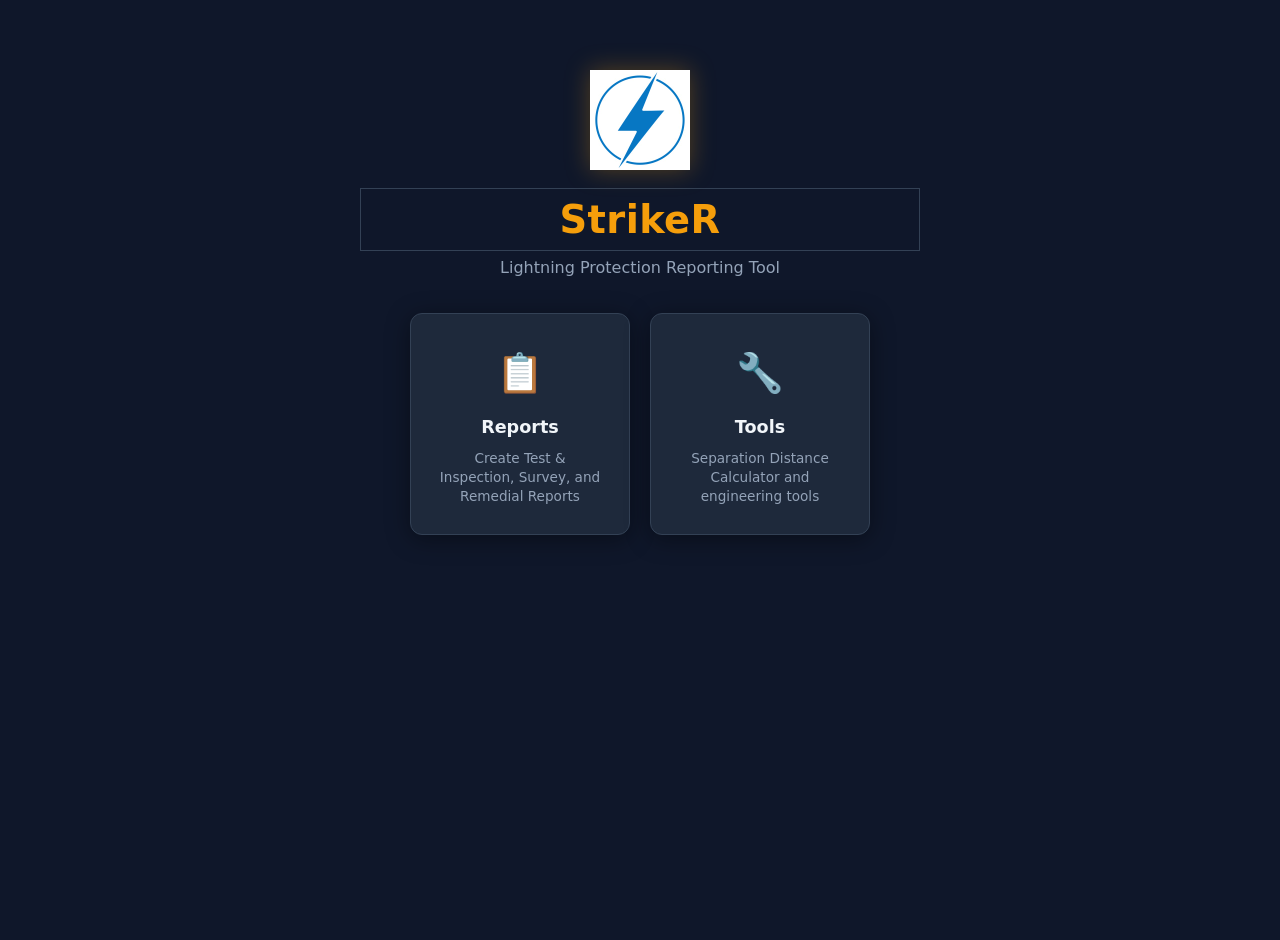
<file: index.html>
<!DOCTYPE html>
<html lang="en">
<head>
    <meta charset="UTF-8">
    <meta name="viewport" content="width=device-width, initial-scale=1.0">
    <title>StrikeR — Strike Point Lightning Protection</title>
    <link rel="manifest" href="manifest.json">
    <link rel="stylesheet" href="css/styles.css">
    <link rel="icon" type="image/png" href="assets/SP Bolt 400x400.png">
    <meta name="mobile-web-app-capable" content="yes">
    <meta name="apple-mobile-web-app-title" content="StrikeR">
    <meta name="apple-mobile-web-app-status-bar-style" content="default">
</head>
<body>
<div class="home-container">
    <div class="home-logo">
        <img src="assets/SP Bolt 400x400.png" alt="Strike Point">
    </div>
    <h1 class="home-title">StrikeR</h1>
    <p class="home-subtitle">Lightning Protection Reporting Tool</p>

    <div class="home-cards">
        <div class="home-card" onclick="location.href='reports.html'">
            <div class="home-card-icon">📋</div>
            <div class="home-card-title">Reports</div>
            <div class="home-card-desc">Create Test &amp; Inspection, Survey, and Remedial Reports</div>
        </div>
        <div class="home-card" onclick="location.href='tools.html'">
            <div class="home-card-icon">🔧</div>
            <div class="home-card-title">Tools</div>
            <div class="home-card-desc">Separation Distance Calculator and engineering tools</div>
        </div>
    </div>
</div>
<script>
    if ('serviceWorker' in navigator) {
        navigator.serviceWorker.register('service-worker.js')
            .then(r => console.log('SW registered:', r.scope))
            .catch(e => console.log('SW failed:', e));
    }
</script>
</body>
</html>
</file>
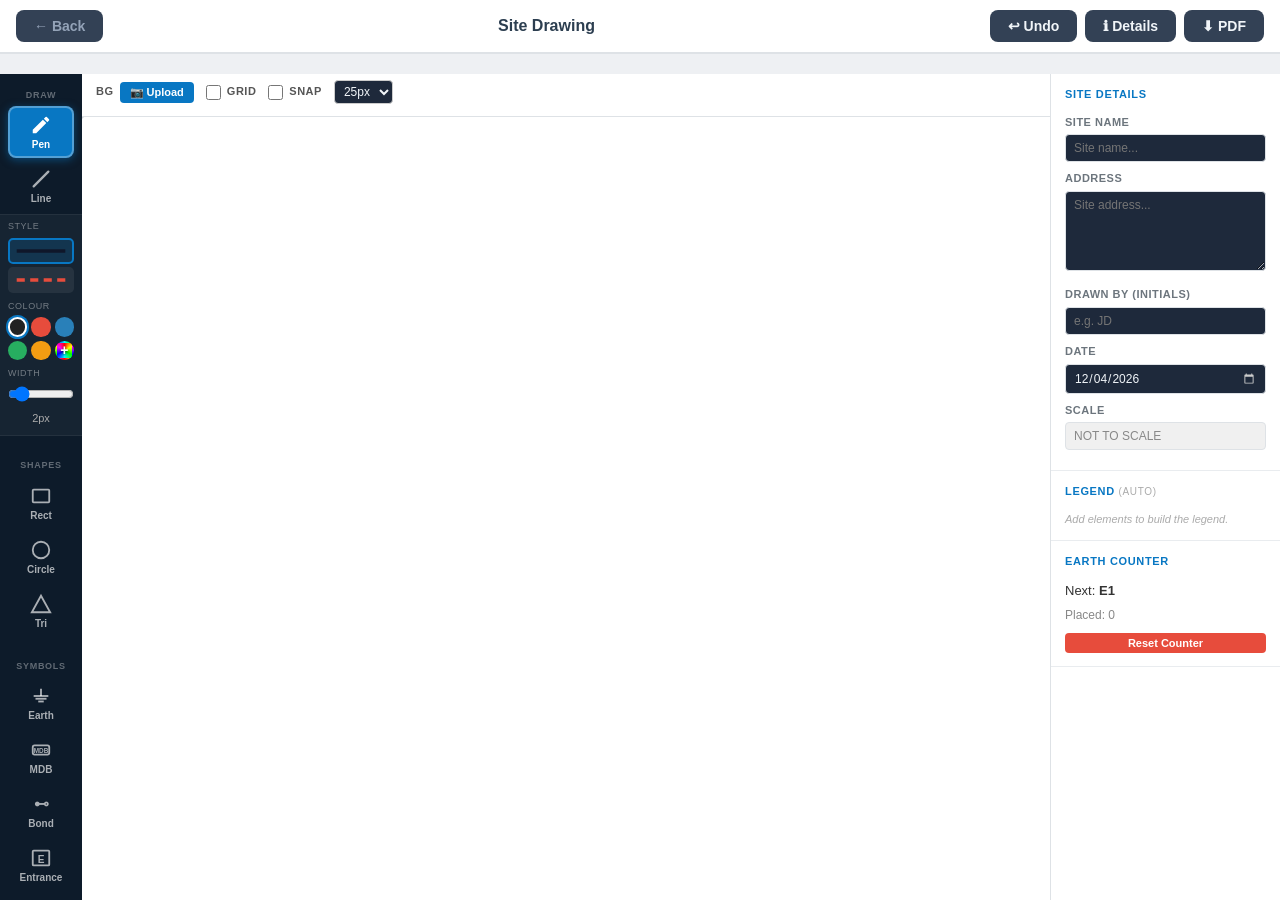
<file: drawing.html>
<!DOCTYPE html>
<html lang="en">
<head>
    <meta charset="UTF-8">
    <meta name="viewport" content="width=device-width, initial-scale=1.0, user-scalable=no">
    <title>Site Drawing — Strike Tools</title>
    <link rel="icon" type="image/png" href="./assets/SP%20Bolt%20400x400.png">
    <link rel="apple-touch-icon" href="./assets/SP%20Bolt%20400x400.png">
    <link rel="stylesheet" href="css/styles.css">
    <link rel="stylesheet" href="css/drawing.css">
</head>
<body>

<!-- Nav Header -->
<div class="nav-header" id="appNavHeader">
    <button class="nav-button back-button" id="btnBack" onclick="handleBack()">← Back</button>
    <span class="page-title" id="pageTitle">Site Drawing</span>
    <div class="nav-right">
        <button class="nav-button tools-toggle-btn" id="btnToggleTools" onclick="toggleToolsDrawer()">🔧 Tools</button>
        <button class="nav-button" onclick="undo()" title="Undo">↩ Undo</button>
        <button class="nav-button info-toggle-btn" id="btnTogglePanel" onclick="toggleInfoPanel()">ℹ Details</button>
        <button class="nav-button export-btn" id="btnExportPDF" onclick="exportDrawingPDF()" style="display:none">⬇ PDF</button>
        <button class="nav-button save-report-btn" id="btnSaveToReport" onclick="saveDrawingToReport()" style="display:none">💾 Save to Report</button>
    </div>
</div>

<!-- Main Layout -->
<div class="drawing-app" id="drawingApp">

    <!-- LEFT SIDEBAR: Toolbar (desktop only) -->
    <div class="toolbar" id="toolbar">

        <div class="toolbar-section-label">DRAW</div>

        <button class="tool-btn active" id="tool-freehand" title="Freehand Pen" onclick="setTool('freehand')">
            <svg viewBox="0 0 24 24"><path d="M3 17.25V21h3.75L17.81 9.94l-3.75-3.75L3 17.25zM20.71 7.04a1 1 0 0 0 0-1.41l-2.34-2.34a1 1 0 0 0-1.41 0l-1.83 1.83 3.75 3.75 1.83-1.83z"/></svg>
            <span>Pen</span>
        </button>

        <button class="tool-btn" id="tool-line" title="Straight Line" onclick="setTool('line')">
            <svg viewBox="0 0 24 24"><line x1="4" y1="20" x2="20" y2="4" stroke="currentColor" stroke-width="2.5" stroke-linecap="round"/></svg>
            <span>Line</span>
        </button>

        <div class="sub-options" id="line-style-opts">
            <div class="sub-label">Style</div>
            <button class="style-btn active" id="style-solid" onclick="setLineStyle('solid')" title="Solid line">
                <svg viewBox="0 0 40 10"><line x1="2" y1="5" x2="38" y2="5" stroke="currentColor" stroke-width="2.5"/></svg>
            </button>
            <button class="style-btn" id="style-dashed" onclick="setLineStyle('dashed')" title="Dashed conductor">
                <svg viewBox="0 0 40 10"><line x1="2" y1="5" x2="38" y2="5" stroke="#e74c3c" stroke-width="2.5" stroke-dasharray="6,4"/></svg>
            </button>
            <div class="sub-label" style="margin-top:6px;">Colour</div>
            <div class="colour-row">
                <button class="colour-swatch active" style="background:#222222;" data-colour="#222222" onclick="setColour(this)" title="Black"></button>
                <button class="colour-swatch" style="background:#e74c3c;" data-colour="#e74c3c" onclick="setColour(this)" title="Red"></button>
                <button class="colour-swatch" style="background:#2980b9;" data-colour="#2980b9" onclick="setColour(this)" title="Blue"></button>
                <button class="colour-swatch" style="background:#27ae60;" data-colour="#27ae60" onclick="setColour(this)" title="Green"></button>
                <button class="colour-swatch" style="background:#f39c12;" data-colour="#f39c12" onclick="setColour(this)" title="Orange"></button>
                <button class="colour-swatch colour-custom" id="customColourBtn" title="Custom colour">
                    <input type="color" id="customColourPicker" value="#8e44ad" onchange="setCustomColour(this.value)">
                    <span>+</span>
                </button>
            </div>
            <div class="sub-label" style="margin-top:6px;">Width</div>
            <input type="range" id="lineWidth" min="1" max="10" value="2" oninput="setLineWidth(this.value)" style="width:100%;">
            <div style="text-align:center;font-size:11px;color:#aaa;" id="lineWidthLabel">2px</div>
        </div>

        <div class="toolbar-divider"></div>
        <div class="toolbar-section-label">SHAPES</div>

        <button class="tool-btn" id="tool-rect" title="Rectangle" onclick="setTool('rect')">
            <svg viewBox="0 0 24 24"><rect x="3" y="5" width="18" height="14" rx="1" fill="none" stroke="currentColor" stroke-width="2"/></svg>
            <span>Rect</span>
        </button>
        <button class="tool-btn" id="tool-circle" title="Circle / Ellipse" onclick="setTool('circle')">
            <svg viewBox="0 0 24 24"><circle cx="12" cy="12" r="9" fill="none" stroke="currentColor" stroke-width="2"/></svg>
            <span>Circle</span>
        </button>
        <button class="tool-btn" id="tool-triangle" title="Triangle" onclick="setTool('triangle')">
            <svg viewBox="0 0 24 24"><polygon points="12,3 22,21 2,21" fill="none" stroke="currentColor" stroke-width="2"/></svg>
            <span>Tri</span>
        </button>

        <div class="toolbar-divider"></div>
        <div class="toolbar-section-label">SYMBOLS</div>

        <button class="tool-btn" id="tool-earth" title="Place Earth" onclick="setTool('earth')">
            <svg viewBox="0 0 24 24">
                <line x1="12" y1="4" x2="12" y2="12" stroke="currentColor" stroke-width="2"/>
                <line x1="4" y1="12" x2="20" y2="12" stroke="currentColor" stroke-width="2"/>
                <line x1="6" y1="15" x2="18" y2="15" stroke="currentColor" stroke-width="2"/>
                <line x1="9" y1="18" x2="15" y2="18" stroke="currentColor" stroke-width="2"/>
            </svg>
            <span>Earth</span>
        </button>

        <div class="sub-options" id="earth-type-opts">
            <div class="sub-label">Type</div>
            <div class="toggle-pair">
                <button class="toggle-opt active" id="earthTypeStd" onclick="setEarthType('standard')">E (Standard)</button>
                <button class="toggle-opt" id="earthTypeEQ" onclick="setEarthType('eq')">EQ (Protective)</button>
            </div>
        </div>

        <button class="tool-btn" id="tool-mdb" title="Main Distribution Board" onclick="setTool('mdb')">
            <svg viewBox="0 0 24 24"><rect x="3" y="7" width="18" height="10" rx="2" fill="none" stroke="currentColor" stroke-width="2"/><text x="12" y="15" text-anchor="middle" font-size="7" font-weight="bold" fill="currentColor">MDB</text></svg>
            <span>MDB</span>
        </button>

        <button class="tool-btn" id="tool-bond" title="Bond Point" onclick="setTool('bond')">
            <svg viewBox="0 0 24 24"><text x="12" y="17" text-anchor="middle" font-size="16" fill="currentColor">⊷</text></svg>
            <span>Bond</span>
        </button>

        <button class="tool-btn" id="tool-entrance" title="Entrance (one only)" onclick="setTool('entrance')">
            <svg viewBox="0 0 24 24">
                <rect x="3" y="4" width="18" height="16" rx="1" fill="none" stroke="currentColor" stroke-width="2"/>
                <text x="12" y="17" text-anchor="middle" font-size="11" font-weight="bold" fill="currentColor">E</text>
            </svg>
            <span>Entrance</span>
        </button>

        <div class="toolbar-divider"></div>
        <div class="toolbar-section-label">EDIT</div>

        <button class="tool-btn" id="tool-select" title="Select / Move" onclick="setTool('select')">
            <svg viewBox="0 0 24 24"><path d="M4 4l7 18 3-7 7-3z" fill="none" stroke="currentColor" stroke-width="2" stroke-linejoin="round"/></svg>
            <span>Select</span>
        </button>
        <button class="tool-btn" id="tool-eraser" title="Eraser" onclick="setTool('eraser')">
            <svg viewBox="0 0 24 24"><path d="M20 20H7L3 16l11-11 6 6-2.5 2.5" fill="none" stroke="currentColor" stroke-width="2" stroke-linejoin="round"/><line x1="6" y1="14" x2="10" y2="18" stroke="currentColor" stroke-width="2"/></svg>
            <span>Eraser</span>
        </button>

        <div class="toolbar-divider"></div>

        <button class="tool-btn action-btn" onclick="undo()" title="Undo">
            <svg viewBox="0 0 24 24"><path d="M3 10h10c4 0 7 3 7 7s-3 7-7 7" fill="none" stroke="currentColor" stroke-width="2" stroke-linecap="round"/><polyline points="3,6 3,10 7,10" fill="none" stroke="currentColor" stroke-width="2" stroke-linecap="round"/></svg>
            <span>Undo</span>
        </button>
        <button class="tool-btn action-btn" onclick="redo()" title="Redo">
            <svg viewBox="0 0 24 24"><path d="M21 10H11C7 10 4 13 4 17s3 7 7 7" fill="none" stroke="currentColor" stroke-width="2" stroke-linecap="round"/><polyline points="21,6 21,10 17,10" fill="none" stroke="currentColor" stroke-width="2" stroke-linecap="round"/></svg>
            <span>Redo</span>
        </button>
        <button class="tool-btn action-btn danger-btn" onclick="clearCanvas()" title="Clear All">
            <svg viewBox="0 0 24 24"><polyline points="3 6 5 6 21 6"/><path d="M19 6l-1 14H6L5 6"/><path d="M10 11v6M14 11v6"/><path d="M9 6V4h6v2"/></svg>
            <span>Clear</span>
        </button>

    </div>

    <!-- CENTRE: Canvas Area -->
    <div class="canvas-area" id="canvasArea">

        <div class="canvas-controls">
            <label class="ctrl-item">
                <span>BG</span>
                <button class="small-btn" onclick="document.getElementById('bgUpload').click()">📷 Upload</button>
                <input type="file" id="bgUpload" accept="image/*" style="display:none" onchange="loadBackground(this)">
                <button class="small-btn danger" onclick="clearBackground()" id="btnClearBg" style="display:none">✕ Remove</button>
            </label>
            <!-- Edit/Lock BG toggle — shown after upload -->
            <label class="ctrl-item" id="bgEditControls" style="display:none">
                <button class="small-btn btn-warning" id="btnBgLock" onclick="toggleBgLock()">🔓 Edit BG</button>
            </label>
            <!-- Rotate — only shown when unlocked -->
            <label class="ctrl-item" id="bgRotateControls" style="display:none">
                <span>Rotate</span>
                <button class="small-btn" onclick="rotateBg(-90)">↺ 90°</button>
                <button class="small-btn" onclick="rotateBg(90)">↻ 90°</button>
            </label>
            <label class="ctrl-item" id="opacityCtrl" style="display:none">
                <span>Opacity</span>
                <input type="range" id="bgOpacity" min="5" max="100" value="40" oninput="setBgOpacity(this.value)">
                <span id="bgOpacityLabel">40%</span>
            </label>
            <label class="ctrl-item">
                <input type="checkbox" id="chkGrid" onchange="toggleGrid(this.checked)">
                <span>Grid</span>
            </label>
            <label class="ctrl-item">
                <input type="checkbox" id="chkSnap" onchange="toggleSnap(this.checked)">
                <span>Snap</span>
            </label>
            <label class="ctrl-item">
                <select id="gridSize" onchange="setGridSize(this.value)" style="padding:3px 5px;font-size:12px;border-radius:4px;border:1px solid #ccc;">
                    <option value="20">20px</option>
                    <option value="25" selected>25px</option>
                    <option value="50">50px</option>
                </select>
            </label>
        </div>

        <div class="canvas-wrapper" id="canvasWrapper">
            <div id="canvasZoomContainer">
                <canvas id="bgCanvas"></canvas>
                <canvas id="mainCanvas"></canvas>
                <canvas id="previewCanvas"></canvas>
            </div>
        </div>

        <div class="delete-overlay" id="deleteOverlay" style="display:none;">
            <button class="delete-btn" onclick="deleteSelected()">🗑 Delete</button>
            <button class="delete-btn secondary" onclick="deselectAll()">✕</button>
        </div>
    </div>

    <!-- RIGHT: Info Panel -->
    <div class="info-panel" id="infoPanel">
        <div class="panel-close-row">
            <button class="panel-close-btn" onclick="toggleInfoPanel()">✕ Close</button>
        </div>

        <div class="panel-section">
            <div class="panel-heading">Site Details</div>
            <div class="panel-field">
                <label>Site Name</label>
                <input type="text" id="infoSiteName" placeholder="Site name...">
            </div>
            <div class="panel-field">
                <label>Address</label>
                <textarea id="infoAddress" rows="3" placeholder="Site address..."></textarea>
            </div>
            <div class="panel-field">
                <label>Drawn By (initials)</label>
                <input type="text" id="infoDrawnBy" placeholder="e.g. JD" maxlength="6">
            </div>
            <div class="panel-field">
                <label>Date</label>
                <input type="date" id="infoDate">
            </div>
            <div class="panel-field">
                <label>Scale</label>
                <input type="text" id="infoScale" value="NOT TO SCALE" readonly style="background:#f0f0f0;color:#888;">
            </div>
        </div>

        <div class="panel-section">
            <div class="panel-heading">Legend <span style="font-size:10px;font-weight:400;color:#aaa;">(auto)</span></div>
            <div id="legendList" class="legend-list">
                <div class="legend-empty">Add elements to build the legend.</div>
            </div>
            <div id="colourLegendEntries"></div>
        </div>

        <div class="panel-section">
            <div class="panel-heading">Earth Counter</div>
            <div class="earth-counter">
                <div>Next: <strong id="nextEarthLabel">E1</strong></div>
                <div style="margin-top:4px;font-size:12px;color:#888;">Placed: <span id="earthCountDisplay">0</span></div>
                <button class="small-btn danger" style="margin-top:8px;width:100%;" onclick="resetEarthCounter()">Reset Counter</button>
            </div>
        </div>
    </div>

</div><!-- /drawing-app -->

<!-- ══════════════════════════════════════════════
     MOBILE TOOLS DRAWER (slide up from bottom)
     ══════════════════════════════════════════════ -->
<div class="mob-drawer-backdrop" id="mobDrawerBackdrop" onclick="toggleToolsDrawer()"></div>
<div class="mob-drawer" id="mobDrawer">

    <div class="mob-drawer-header">
        <span class="mob-drawer-title">Drawing Tools</span>
        <button class="mob-drawer-close" onclick="toggleToolsDrawer()">✕</button>
    </div>

    <!-- Current active tool indicator -->
    <div class="mob-active-indicator">Active: <strong id="mobActiveTool">✏ Pen</strong></div>

    <!-- TOOLS -->
    <div class="mob-section-label">DRAW TOOLS</div>
    <div class="mob-grid">
        <button class="mob-btn active" id="mob-freehand" onclick="mobSetTool('freehand','✏ Pen',this)">
            <svg viewBox="0 0 24 24"><path d="M3 17.25V21h3.75L17.81 9.94l-3.75-3.75L3 17.25zM20.71 7.04a1 1 0 0 0 0-1.41l-2.34-2.34a1 1 0 0 0-1.41 0l-1.83 1.83 3.75 3.75 1.83-1.83z"/></svg>
            <span>Pen</span>
        </button>
        <button class="mob-btn" id="mob-line" onclick="mobSetTool('line','— Line',this)">
            <svg viewBox="0 0 24 24"><line x1="4" y1="20" x2="20" y2="4" stroke="currentColor" stroke-width="2.5" stroke-linecap="round"/></svg>
            <span>Line</span>
        </button>
        <button class="mob-btn" id="mob-rect" onclick="mobSetTool('rect','▭ Rect',this)">
            <svg viewBox="0 0 24 24"><rect x="3" y="5" width="18" height="14" rx="1" fill="none" stroke="currentColor" stroke-width="2"/></svg>
            <span>Rect</span>
        </button>
        <button class="mob-btn" id="mob-circle" onclick="mobSetTool('circle','○ Circle',this)">
            <svg viewBox="0 0 24 24"><circle cx="12" cy="12" r="9" fill="none" stroke="currentColor" stroke-width="2"/></svg>
            <span>Circle</span>
        </button>
        <button class="mob-btn" id="mob-triangle" onclick="mobSetTool('triangle','△ Tri',this)">
            <svg viewBox="0 0 24 24"><polygon points="12,3 22,21 2,21" fill="none" stroke="currentColor" stroke-width="2"/></svg>
            <span>Tri</span>
        </button>
        <button class="mob-btn" id="mob-select" onclick="mobSetTool('select','↖ Select',this)">
            <svg viewBox="0 0 24 24"><path d="M4 4l7 18 3-7 7-3z" fill="none" stroke="currentColor" stroke-width="2" stroke-linejoin="round"/></svg>
            <span>Select</span>
        </button>
        <button class="mob-btn" id="mob-eraser" onclick="mobSetTool('eraser','◻ Erase',this)">
            <svg viewBox="0 0 24 24"><path d="M20 20H7L3 16l11-11 6 6-2.5 2.5" fill="none" stroke="currentColor" stroke-width="2" stroke-linejoin="round"/></svg>
            <span>Erase</span>
        </button>
    </div>

    <!-- SYMBOLS -->
    <div class="mob-section-label">SYMBOLS</div>
    <div class="mob-grid">
        <button class="mob-btn" id="mob-earth" onclick="mobSetTool('earth','⏚ Earth',this)">
            <svg viewBox="0 0 24 24"><line x1="12" y1="4" x2="12" y2="12" stroke="currentColor" stroke-width="2"/><line x1="4" y1="12" x2="20" y2="12" stroke="currentColor" stroke-width="2"/><line x1="6" y1="15" x2="18" y2="15" stroke="currentColor" stroke-width="2"/><line x1="9" y1="18" x2="15" y2="18" stroke="currentColor" stroke-width="2"/></svg>
            <span>Earth</span>
        </button>
        <button class="mob-btn" id="mob-mdb" onclick="mobSetTool('mdb','MDB',this)">
            <svg viewBox="0 0 24 24"><rect x="3" y="7" width="18" height="10" rx="2" fill="none" stroke="currentColor" stroke-width="2"/><text x="12" y="15" text-anchor="middle" font-size="7" font-weight="bold" fill="currentColor">MDB</text></svg>
            <span>MDB</span>
        </button>
        <button class="mob-btn" id="mob-bond" onclick="mobSetTool('bond','⊷ Bond',this)">
            <svg viewBox="0 0 24 24"><text x="12" y="17" text-anchor="middle" font-size="16" fill="currentColor">⊷</text></svg>
            <span>Bond</span>
        </button>
        <button class="mob-btn" id="mob-entrance" onclick="mobSetTool('entrance','E Entrance',this)">
            <svg viewBox="0 0 24 24">
                <rect x="3" y="4" width="18" height="16" rx="1" fill="none" stroke="currentColor" stroke-width="2"/>
                <text x="12" y="17" text-anchor="middle" font-size="11" font-weight="bold" fill="currentColor">E</text>
            </svg>
            <span>Entrance</span>
        </button>
    </div>

    <!-- EARTH TYPE -->
    <div class="mob-section-label">EARTH TYPE</div>
    <div class="mob-grid">
        <button class="mob-btn active" id="mob-earth-std" onclick="setEarthType('standard');document.getElementById('mob-earth-std').classList.add('active');document.getElementById('mob-earth-eq').classList.remove('active')">
            <svg viewBox="0 0 24 24"><line x1="12" y1="4" x2="12" y2="12" stroke="currentColor" stroke-width="2"/><line x1="4" y1="12" x2="20" y2="12" stroke="currentColor" stroke-width="2"/><line x1="6" y1="15" x2="18" y2="15" stroke="currentColor" stroke-width="2"/><line x1="9" y1="18" x2="15" y2="18" stroke="currentColor" stroke-width="2"/></svg>
            <span>Standard E</span>
        </button>
        <button class="mob-btn" id="mob-earth-eq" onclick="setEarthType('eq');document.getElementById('mob-earth-eq').classList.add('active');document.getElementById('mob-earth-std').classList.remove('active')">
            <svg viewBox="0 0 24 24"><line x1="12" y1="3" x2="12" y2="10" stroke="currentColor" stroke-width="2"/><line x1="4" y1="10" x2="20" y2="10" stroke="currentColor" stroke-width="2"/><line x1="6" y1="13" x2="18" y2="13" stroke="currentColor" stroke-width="2"/><line x1="9" y1="16" x2="15" y2="16" stroke="currentColor" stroke-width="2"/><circle cx="12" cy="13" r="8" fill="none" stroke="#0877c3" stroke-width="1.5"/></svg>
            <span>EQ Earth</span>
        </button>
    </div>

    <!-- LINE STYLE -->
    <div class="mob-section-label">LINE STYLE</div>
    <div class="mob-grid">
        <button class="mob-btn active" id="mob-solid" onclick="setLineStyle('solid');syncMobStyle()">
            <svg viewBox="0 0 24 8"><line x1="2" y1="4" x2="22" y2="4" stroke="currentColor" stroke-width="2.5"/></svg>
            <span>Solid</span>
        </button>
        <button class="mob-btn" id="mob-dashed" onclick="setLineStyle('dashed');syncMobStyle()">
            <svg viewBox="0 0 24 8"><line x1="2" y1="4" x2="22" y2="4" stroke="#e74c3c" stroke-width="2.5" stroke-dasharray="5,3"/></svg>
            <span>Dashed (Conductor)</span>
        </button>
    </div>

    <!-- COLOURS -->
    <div class="mob-section-label">COLOUR</div>
    <div class="mob-colour-row">
        <button class="mob-colour active" id="mob-col-222222" style="background:#222222;" data-colour="#222222" onclick="setColour(this);syncMobColour(this)"></button>
        <button class="mob-colour" id="mob-col-e74c3c" style="background:#e74c3c;" data-colour="#e74c3c" onclick="setColour(this);syncMobColour(this)"></button>
        <button class="mob-colour" id="mob-col-2980b9" style="background:#2980b9;" data-colour="#2980b9" onclick="setColour(this);syncMobColour(this)"></button>
        <button class="mob-colour" id="mob-col-27ae60" style="background:#27ae60;" data-colour="#27ae60" onclick="setColour(this);syncMobColour(this)"></button>
        <button class="mob-colour" id="mob-col-f39c12" style="background:#f39c12;" data-colour="#f39c12" onclick="setColour(this);syncMobColour(this)"></button>
        <button class="mob-colour mob-custom-col" title="Custom colour">
            <input type="color" value="#8e44ad" onchange="setCustomColour(this.value)">
            <span>+</span>
        </button>
    </div>

    <!-- LINE WIDTH -->
    <div class="mob-section-label">LINE WIDTH</div>
    <div class="mob-width-row">
        <input type="range" id="mobLineWidth" min="1" max="10" value="2" oninput="setLineWidth(this.value);document.getElementById('mobLineWidthLabel').textContent=this.value+'px'" style="flex:1;">
        <span id="mobLineWidthLabel" style="font-size:12px;color:#ccc;min-width:28px;text-align:right;">2px</span>
    </div>

    <!-- ACTIONS -->
    <div class="mob-section-label">ACTIONS</div>
    <div class="mob-grid">
        <button class="mob-btn" onclick="undo()">
            <svg viewBox="0 0 24 24"><path d="M3 10h10c4 0 7 3 7 7s-3 7-7 7" fill="none" stroke="currentColor" stroke-width="2" stroke-linecap="round"/><polyline points="3,6 3,10 7,10" fill="none" stroke="currentColor" stroke-width="2" stroke-linecap="round"/></svg>
            <span>Undo</span>
        </button>
        <button class="mob-btn" onclick="redo()">
            <svg viewBox="0 0 24 24"><path d="M21 10H11C7 10 4 13 4 17s3 7 7 7" fill="none" stroke="currentColor" stroke-width="2" stroke-linecap="round"/><polyline points="21,6 21,10 17,10" fill="none" stroke="currentColor" stroke-width="2" stroke-linecap="round"/></svg>
            <span>Redo</span>
        </button>
        <button class="mob-btn mob-danger" onclick="clearCanvas()">
            <svg viewBox="0 0 24 24"><polyline points="3 6 5 6 21 6"/><path d="M19 6l-1 14H6L5 6"/><path d="M10 11v6M14 11v6"/></svg>
            <span>Clear All</span>
        </button>
    </div>

</div><!-- /mob-drawer -->

<script src="js/drawing.js"></script>
<script src="js/drawing-pdf.js"></script>
<script>
    document.getElementById('infoDate').valueAsDate = new Date();

    const saved = localStorage.getItem('drawnByInitials');
    if (saved) document.getElementById('infoDrawnBy').value = saved;
    document.getElementById('infoDrawnBy').addEventListener('input', function() {
        localStorage.setItem('drawnByInitials', this.value);
    });

    // ── Report mode detection ────────────────────────────
    const urlParams  = new URLSearchParams(window.location.search);
    const reportMode = urlParams.get('report'); // e.g. 'survey'

    const REPORT_LABELS = {
        survey:   'Survey Report',
        ti:       'T&I Report',
        remedial: 'Remedial Report'
    };
    const REPORT_URLS = {
        survey:   'survey.html',
        ti:       'ti-report.html',
        remedial: 'remedial-report.html'
    };

    if (reportMode && REPORT_LABELS[reportMode]) {
        // Report mode — show Save to Report, hide standalone PDF
        document.getElementById('btnSaveToReport').style.display = 'inline-block';
        document.getElementById('btnExportPDF').style.display    = 'none';
        document.getElementById('pageTitle').textContent = 'Drawing — ' + REPORT_LABELS[reportMode];
    } else {
        // Standalone mode — show Export PDF only
        document.getElementById('btnExportPDF').style.display    = 'inline-block';
        document.getElementById('btnSaveToReport').style.display = 'none';
    }

    function handleBack() {
        if (reportMode && REPORT_URLS[reportMode]) {
            window.location.href = REPORT_URLS[reportMode];
        } else {
            history.back();
        }
    }

    // Info panel toggle
    function toggleInfoPanel() {
        document.getElementById('infoPanel').classList.toggle('panel-open');
        document.getElementById('mobDrawer').classList.remove('drawer-open');
        document.getElementById('mobDrawerBackdrop').classList.remove('backdrop-open');
    }

    // Tools drawer toggle
    function toggleToolsDrawer() {
        const drawer   = document.getElementById('mobDrawer');
        const backdrop = document.getElementById('mobDrawerBackdrop');
        const isOpen   = drawer.classList.contains('drawer-open');
        drawer.classList.toggle('drawer-open');
        backdrop.classList.toggle('backdrop-open');
        // Close info panel if open
        if (!isOpen) document.getElementById('infoPanel').classList.remove('panel-open');
    }

    // Mobile tool selection
    const MOB_TOOL_IDS = ['mob-freehand','mob-line','mob-rect','mob-circle',
                          'mob-triangle','mob-earth','mob-mdb','mob-bond',
                          'mob-entrance','mob-select','mob-eraser'];

    function mobSetTool(tool, label, btn) {
        setTool(tool);
        MOB_TOOL_IDS.forEach(id => {
            const el = document.getElementById(id);
            if (el) el.classList.remove('active');
        });
        btn.classList.add('active');
        document.getElementById('mobActiveTool').textContent = label;
        // Close drawer after selecting a tool — return user to canvas
        setTimeout(() => {
            document.getElementById('mobDrawer').classList.remove('drawer-open');
            document.getElementById('mobDrawerBackdrop').classList.remove('backdrop-open');
        }, 200);
    }

    function syncMobStyle() {
        document.getElementById('mob-solid').classList.toggle('active', lineStyle === 'solid');
        document.getElementById('mob-dashed').classList.toggle('active', lineStyle === 'dashed');
    }

    function syncMobColour(btn) {
        document.querySelectorAll('.mob-colour').forEach(b => b.classList.remove('active'));
        btn.classList.add('active');
    }
</script>
</body>
</html>
</file>
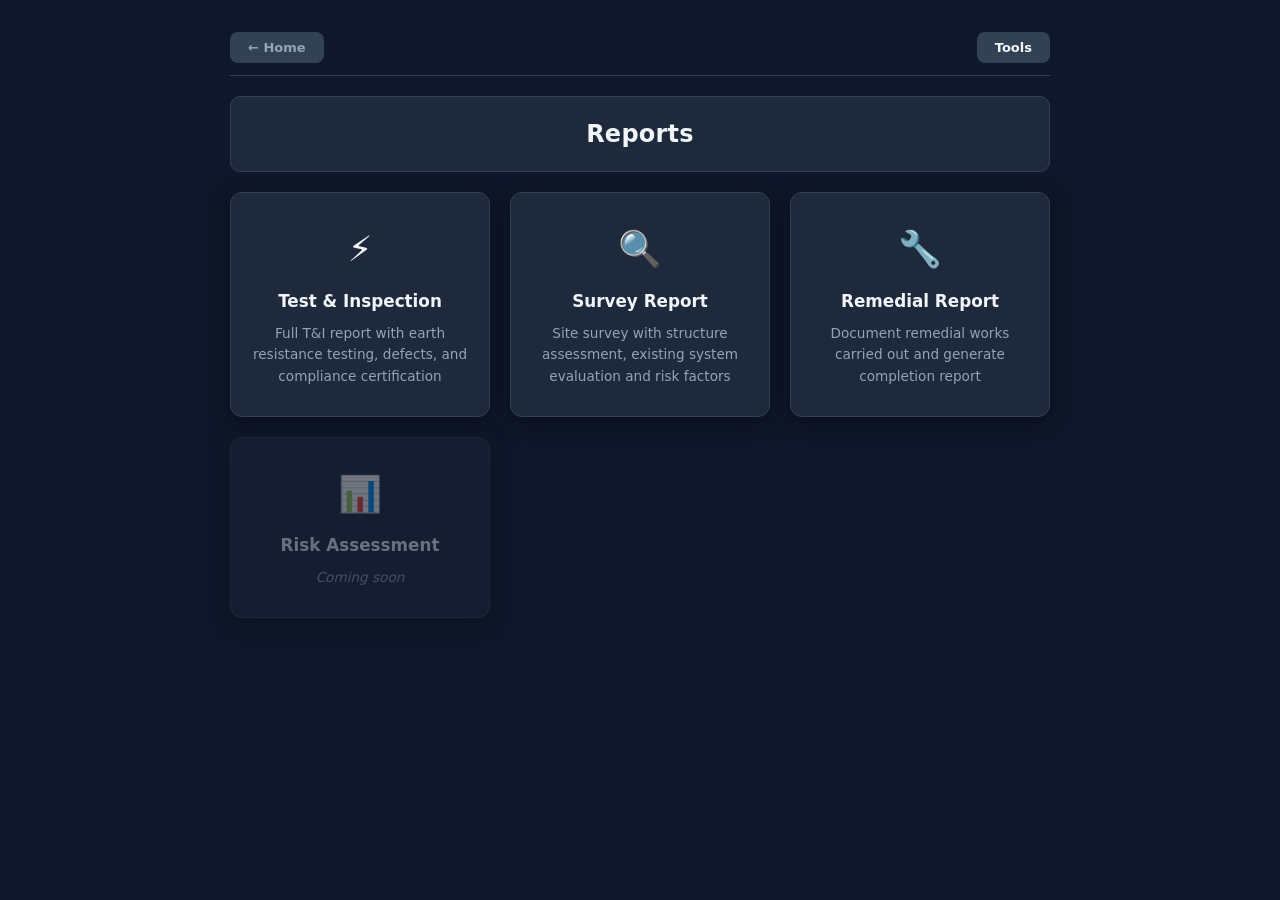
<file: reports.html>
<!DOCTYPE html>
<html lang="en">
<head>
    <meta charset="UTF-8">
    <meta name="viewport" content="width=device-width, initial-scale=1.0">
    <title>Reports — StrikeR</title>
    <link rel="manifest" href="manifest.json">
    <link rel="stylesheet" href="css/styles.css">
    <link rel="icon" type="image/png" href="assets/SP Bolt 400x400.png">
    <meta name="mobile-web-app-capable" content="yes">
    <meta name="apple-mobile-web-app-title" content="StrikeR">
</head>
<body>
<div class="container">
    <div class="nav-header">
        <button class="nav-button back-button" onclick="location.href='index.html'">← Home</button>
        <button class="nav-button" onclick="location.href='tools.html'">Tools</button>
    </div>
    <h1>Reports</h1>

    <div class="report-cards">
        <div class="report-card available" onclick="location.href='ti-report.html'">
            <div class="report-card-icon">⚡</div>
            <div class="report-card-title">Test &amp; Inspection</div>
            <div class="report-card-desc">Full T&amp;I report with earth resistance testing, defects, and compliance certification</div>
        </div>
        <div class="report-card available" onclick="location.href='survey.html'">
            <div class="report-card-icon">🔍</div>
            <div class="report-card-title">Survey Report</div>
            <div class="report-card-desc">Site survey with structure assessment, existing system evaluation and risk factors</div>
        </div>
        <div class="report-card available" onclick="location.href='remedial-report.html'">
            <div class="report-card-icon">🔧</div>
            <div class="report-card-title">Remedial Report</div>
            <div class="report-card-desc">Document remedial works carried out and generate completion report</div>
        </div>
        <div class="report-card coming-soon">
            <div class="report-card-icon">📊</div>
            <div class="report-card-title">Risk Assessment</div>
            <div class="report-card-desc coming-soon-label">Coming soon</div>
        </div>
    </div>
</div>
</body>
</html>
</file>
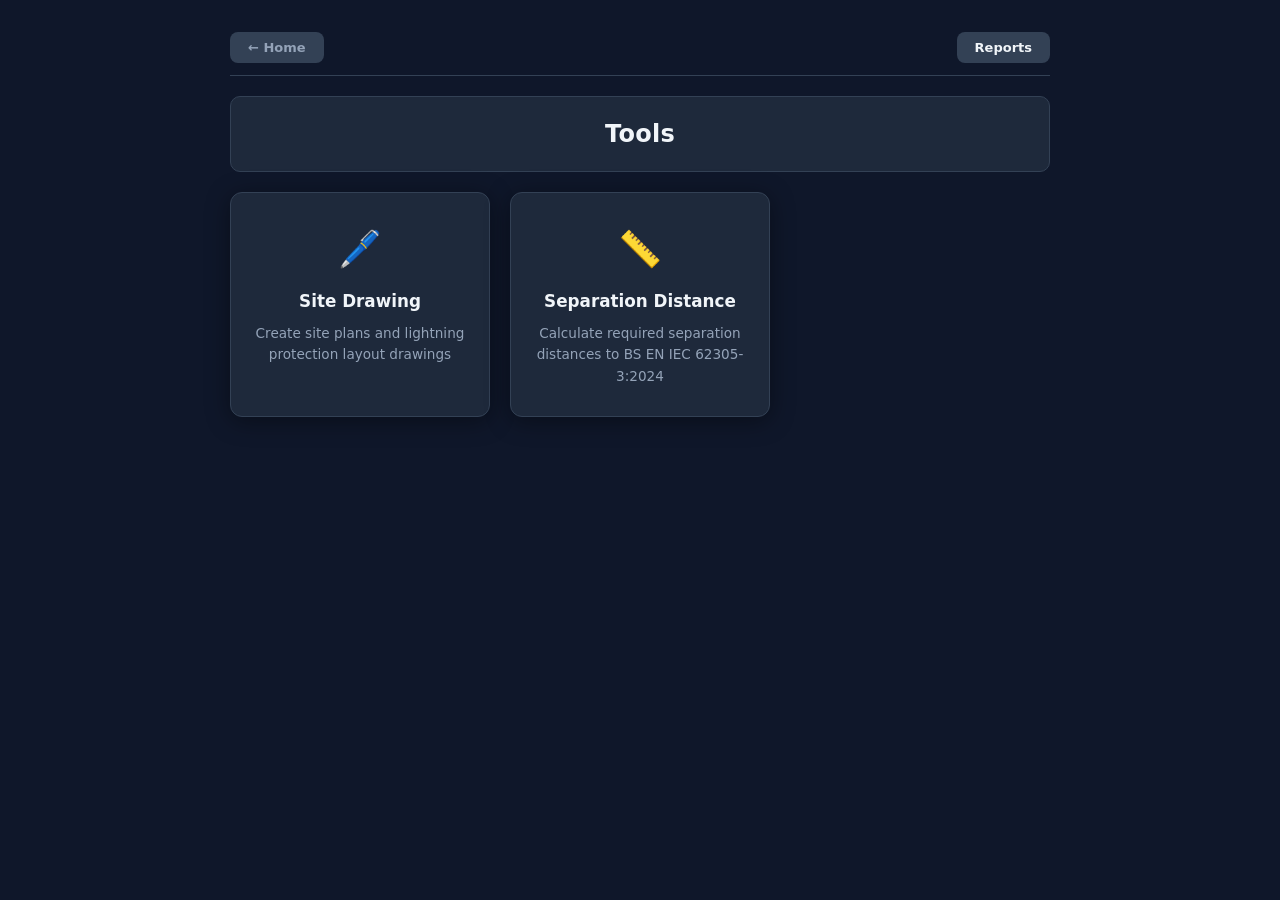
<file: tools.html>
<!DOCTYPE html>
<html lang="en">
<head>
    <meta charset="UTF-8">
    <meta name="viewport" content="width=device-width, initial-scale=1.0">
    <title>Tools — StrikeR</title>
    <link rel="manifest" href="manifest.json">
    <link rel="stylesheet" href="css/styles.css">
    <link rel="icon" type="image/png" href="assets/SP Bolt 400x400.png">
    <meta name="mobile-web-app-capable" content="yes">
    <meta name="apple-mobile-web-app-title" content="StrikeR">
</head>
<body>
<div class="container">
    <div class="nav-header">
        <button class="nav-button back-button" onclick="location.href='index.html'">← Home</button>
        <button class="nav-button" onclick="location.href='reports.html'">Reports</button>
    </div>
    <h1>Tools</h1>

    <div class="report-cards">
        <div class="report-card available" onclick="location.href='drawing.html'">
            <div class="report-card-icon">🖊️</div>
            <div class="report-card-title">Site Drawing</div>
            <div class="report-card-desc">Create site plans and lightning protection layout drawings</div>
        </div>
        <div class="report-card available" onclick="location.href='separation-distance.html'">
            <div class="report-card-icon">📏</div>
            <div class="report-card-title">Separation Distance</div>
            <div class="report-card-desc">Calculate required separation distances to BS EN IEC 62305-3:2024</div>
        </div>
    </div>
</div>
</body>
</html>
</file>
<file: css/styles.css>
/* =====================================================
   STRIKER — Dark Theme (Wiggle-aligned)
   ===================================================== */

:root {
    --primary: #f59e0b;
    --primary-dark: #d97706;
    --primary-light: rgba(245,158,11,0.12);
    --dark: #0f172a;
    --dark2: #1e293b;
    --dark3: #334155;
    --text: #f1f5f9;
    --text-muted: #94a3b8;
    --card-bg: #1e293b;
    --border: #334155;
    --success: #22c55e;
    --danger: #ef4444;
    --info: #3b82f6;
    --radius: 10px;
    --shadow: 0 4px 24px rgba(0,0,0,0.4);
}

* {
    margin: 0;
    padding: 0;
    box-sizing: border-box;
}

body {
    font-family: 'Segoe UI', system-ui, sans-serif;
    background: var(--dark);
    color: var(--text);
    line-height: 1.6;
    min-height: 100vh;
}

.container {
    max-width: 860px;
    margin: 0 auto;
    padding: 20px;
    background: transparent;
    box-shadow: none;
}

/* ===================== PAGE TITLE (h1) ===================== */
h1 {
    font-size: 1.5em;
    font-weight: 800;
    text-align: center;
    margin-bottom: 20px;
    padding: 18px 24px;
    background: var(--card-bg);
    color: var(--text);
    border-radius: var(--radius);
    border: 1px solid var(--border);
    letter-spacing: 0.01em;
}

/* ===================== NAV HEADER ===================== */
.nav-header {
    display: flex;
    align-items: center;
    justify-content: space-between;
    margin-bottom: 20px;
    padding: 12px 0;
    border-bottom: 1px solid var(--border);
}

.nav-button {
    background: var(--dark3);
    color: var(--text);
    border: none;
    padding: 8px 18px;
    border-radius: 8px;
    cursor: pointer;
    font-size: 13px;
    font-weight: 600;
    font-family: inherit;
    transition: background 0.2s;
}
.nav-button:hover { background: #475569; transform: none; }

.back-button { background: var(--dark3); color: var(--text-muted); }
.back-button:hover { background: #475569; color: var(--text); }

.page-title {
    font-size: 15px;
    font-weight: 700;
    color: var(--primary);
}

/* ===================== COLLAPSIBLE SECTIONS ===================== */
.section {
    margin-bottom: 10px;
    border-radius: var(--radius);
    overflow: hidden;
    border: 1px solid var(--border);
    background: var(--card-bg);
    transition: border-color 0.2s;
}
.section.expanded {
    border-color: var(--primary);
}

.section-header {
    width: 100%;
    display: flex;
    align-items: center;
    justify-content: space-between;
    padding: 14px 18px;
    background: none;
    border: none;
    cursor: pointer;
    color: var(--text);
    gap: 10px;
    transition: background 0.15s;
}
.section-header:hover {
    background: var(--dark3);
    filter: none;
    transform: none;
}

.section-title {
    font-size: 14px;
    font-weight: 700;
    color: var(--text);
    text-align: left;
    flex: 1;
    letter-spacing: 0.01em;
}

.section-right {
    display: flex;
    align-items: center;
    gap: 10px;
    flex-shrink: 0;
}

.chevron {
    font-size: 12px;
    color: var(--text-muted);
    transition: transform 0.25s;
    line-height: 1;
}

/* Status dot */
.status-dot {
    width: 10px;
    height: 10px;
    border-radius: 50%;
    display: inline-block;
    border: 2px solid var(--dark3);
    background: var(--dark3);
    transition: background 0.3s, border-color 0.3s;
}
.status-dot.dot-empty {
    background: transparent;
    border-color: var(--dark3);
}
.status-dot.dot-filled {
    background: var(--success);
    border-color: var(--success);
    box-shadow: 0 0 6px rgba(34,197,94,0.6);
}

/* Section body */
.section-body {
    max-height: 0;
    overflow: hidden;
    transition: max-height 0.35s ease, padding 0.2s;
    padding: 0 18px;
    background: var(--dark);
}
.section-body.open {
    max-height: 4000px;
    padding: 18px;
    border-top: 1px solid var(--border);
}

/* ===================== STICKY GENERATE BUTTON ===================== */
.sticky-generate {
    position: fixed;
    bottom: 0;
    left: 0;
    right: 0;
    z-index: 100;
    background: var(--dark2);
    border-top: 1px solid var(--border);
    padding: 12px 20px;
    display: flex;
    justify-content: center;
    gap: 12px;
}
.sticky-generate button {
    max-width: 320px;
    width: 100%;
    padding: 13px;
    font-size: 14px;
    font-weight: 700;
    border-radius: var(--radius);
    letter-spacing: 0.02em;
    box-shadow: none;
}
.sticky-generate button:hover {
    transform: none;
    box-shadow: none;
    filter: brightness(1.1);
}
.sticky-generate .btn-return-job {
    max-width: 200px;
    width: 100%;
    padding: 13px;
    font-size: 14px;
    font-weight: 700;
    border-radius: var(--radius);
    background: var(--dark3);
    color: var(--text);
    border: 1px solid var(--border);
    cursor: pointer;
}
.sticky-generate .btn-return-job:hover {
    background: var(--border);
    filter: none;
    transform: none;
}

/* "FROM JOB" prefill badge */
.from-job-badge {
    display: inline-block;
    background: rgba(245,158,11,0.15);
    border: 1px solid var(--primary);
    color: var(--primary);
    border-radius: 4px;
    font-size: 9px;
    padding: 1px 5px;
    letter-spacing: 0.5px;
    font-weight: 700;
    margin-left: 8px;
    vertical-align: middle;
    text-transform: uppercase;
}

/* ===================== FORM ELEMENTS ===================== */
.form-group {
    margin-bottom: 14px;
}

label {
    display: block;
    margin-bottom: 6px;
    font-size: 11px;
    font-weight: 700;
    color: var(--text-muted);
    text-transform: uppercase;
    letter-spacing: 0.5px;
}

input[type="text"],
input[type="date"],
input[type="number"],
select,
textarea {
    width: 100%;
    padding: 9px 13px;
    background: var(--dark2);
    border: 1px solid var(--border);
    border-radius: 8px;
    color: var(--text);
    font-size: 14px;
    font-family: inherit;
    transition: border-color 0.2s;
}

input:focus, select:focus, textarea:focus {
    outline: none;
    border-color: var(--primary);
}

input[type="date"]::-webkit-calendar-picker-indicator { filter: invert(0.8); }

select option { background: var(--dark2); color: var(--text); }

textarea { resize: vertical; min-height: 80px; }

.form-row {
    display: flex;
    gap: 14px;
}
.form-row .form-group {
    flex: 1;
    margin-bottom: 0;
}

/* ===================== BUTTONS ===================== */
button {
    background: var(--primary);
    color: var(--dark);
    padding: 10px 20px;
    border: none;
    border-radius: 8px;
    cursor: pointer;
    font-size: 13px;
    font-weight: 700;
    font-family: inherit;
    transition: filter 0.2s;
}
button:hover {
    transform: none;
    filter: brightness(1.1);
}

.new-report-button {
    background: var(--dark3);
    color: var(--text);
    padding: 13px 30px;
    border: none;
    border-radius: var(--radius);
    font-size: 14px;
    font-weight: 700;
    cursor: pointer;
    width: 100%;
    transition: filter 0.2s;
}
.new-report-button:hover { filter: brightness(1.15); }

/* ===================== HOME PAGE ===================== */
.home-container {
    max-width: 600px;
    margin: 40px auto;
    text-align: center;
    padding: 30px 20px;
}
.home-logo img {
    max-width: 100px;
    margin-bottom: 10px;
    filter: drop-shadow(0 0 12px rgba(245,158,11,0.3));
}
.home-title {
    font-size: 2.4em;
    font-weight: 800;
    color: var(--primary);
    padding: 0;
    border-radius: 0;
    margin-bottom: 4px;
    background: none;
    -webkit-text-fill-color: var(--primary);
}
.home-subtitle {
    color: var(--text-muted);
    font-size: 1em;
    margin-bottom: 32px;
}
.home-cards {
    display: flex;
    gap: 20px;
    justify-content: center;
    flex-wrap: wrap;
}
.home-card {
    background: var(--card-bg);
    border: 1px solid var(--border);
    border-radius: 12px;
    padding: 28px 24px;
    width: 220px;
    cursor: pointer;
    transition: border-color 0.2s, transform 0.2s;
    box-shadow: var(--shadow);
    text-decoration: none;
    color: inherit;
    display: block;
}
.home-card:hover {
    border-color: var(--primary);
    transform: translateY(-3px);
}
.home-card-icon { font-size: 2.4em; margin-bottom: 10px; }
.home-card-title { font-size: 1.1em; font-weight: 700; color: var(--text); margin-bottom: 8px; }
.home-card-desc { font-size: 0.85em; color: var(--text-muted); line-height: 1.4; }

/* ===================== REPORT CARDS ===================== */
.report-cards {
    display: grid;
    grid-template-columns: repeat(auto-fill, minmax(220px, 1fr));
    gap: 20px;
    margin-top: 20px;
}
.report-card {
    background: var(--card-bg);
    border: 1px solid var(--border);
    border-radius: 12px;
    padding: 28px 20px;
    text-align: center;
    transition: border-color 0.2s, transform 0.2s;
    box-shadow: var(--shadow);
}
.report-card.available {
    cursor: pointer;
    border-color: var(--border);
}
.report-card.available:hover {
    transform: translateY(-3px);
    border-color: var(--primary);
    background: var(--dark2);
}
.report-card.coming-soon {
    opacity: 0.4;
    cursor: default;
}
.report-card-icon { font-size: 2.2em; margin-bottom: 10px; }
.report-card-title { font-size: 1.05em; font-weight: 700; color: var(--text); margin-bottom: 8px; }
.report-card-desc { font-size: 0.85em; color: var(--text-muted); }
.coming-soon-label { color: var(--text-muted); font-style: italic; font-size: 0.85em; }

/* ===================== IMAGE UPLOAD ===================== */
.image-upload {
    border: 2px dashed var(--border);
    border-radius: 8px;
    padding: 20px;
    text-align: center;
    cursor: pointer;
    color: var(--text-muted);
    font-size: 13px;
    transition: border-color 0.2s, background 0.2s;
}
.image-upload:hover {
    border-color: var(--primary);
    background: var(--primary-light);
}

/* ===================== RESULT DISPLAY ===================== */
.result-display {
    background: var(--dark2);
    border: 1px solid var(--border);
    border-radius: 8px;
    padding: 14px;
    margin-top: 14px;
}
.result-display h4 { color: var(--text-muted); margin-bottom: 8px; font-size: 13px; text-transform: uppercase; letter-spacing: 0.4px; }

/* ===================== FAILURE ITEMS ===================== */
.failure-item {
    background: var(--dark2);
    border: 1px solid var(--border);
    border-left: 3px solid var(--danger);
    border-radius: 8px;
    padding: 14px;
    margin-bottom: 12px;
}
.failure-item h4 {
    color: var(--danger);
    margin-bottom: 10px;
    font-size: 13px;
}

/* Failures list */
.standards-dropdown { margin-bottom: 16px; }
.failures-list {
    max-height: 300px;
    overflow-y: auto;
    border: 1px solid var(--border);
    border-radius: 8px;
    background: var(--dark2);
}
.failure-option {
    padding: 10px 14px;
    border-bottom: 1px solid var(--border);
    cursor: pointer;
    font-size: 13px;
    color: var(--text);
    transition: background 0.15s;
}
.failure-option:hover { background: var(--dark3); }
.failure-option.selected {
    background: var(--primary-light);
    border-left: 3px solid var(--primary);
    color: var(--text);
}
.failure-reference {
    font-size: 11px;
    color: var(--text-muted);
    margin: 4px 0;
    font-style: italic;
}
.minimum-requirement {
    font-size: 11px;
    color: var(--success);
    margin: 8px 0;
    font-weight: 700;
    background: rgba(34,197,94,0.08);
    padding: 8px;
    border-left: 3px solid var(--success);
    border-radius: 3px;
}
.other-field-input { margin-top: 6px; }

/* ===================== EARTH TABLE ===================== */
.earth-table-container { margin: 16px 0; }
.table-responsive { overflow-x: auto; margin-bottom: 16px; }
.earth-table {
    width: 100%;
    border-collapse: collapse;
    background: var(--dark2);
    border-radius: 8px;
    overflow: hidden;
    font-size: 13px;
}
.earth-table th {
    background: var(--dark3);
    color: var(--text);
    padding: 10px 8px;
    text-align: center;
    font-weight: 700;
    font-size: 12px;
    border: none;
}
.earth-table td {
    padding: 7px 6px;
    border: 1px solid var(--border);
    text-align: center;
    vertical-align: middle;
    color: var(--text);
}
.earth-table tbody tr:nth-child(even) { background: rgba(255,255,255,0.03); }
.earth-table tbody tr:hover { background: var(--dark3); }
.earth-table .earth-number {
    font-weight: 700;
    background: rgba(245,158,11,0.1);
    color: var(--primary);
}
.earth-table input[type="number"] {
    width: 72px;
    padding: 4px;
    background: var(--dark);
    border: 1px solid var(--border);
    border-radius: 4px;
    color: var(--text);
    text-align: center;
    font-family: inherit;
}
.earth-table select,
.earth-table input[type="text"] {
    width: 100%;
    min-width: 70px;
    padding: 4px;
    background: var(--dark);
    border: 1px solid var(--border);
    border-radius: 4px;
    color: var(--text);
    font-size: 12px;
    font-family: inherit;
}
.overall-resistance-value {
    font-size: 22px;
    font-weight: 700;
    color: var(--primary);
    text-align: center;
    padding: 14px;
    background: var(--primary-light);
    border-radius: 8px;
    border: 2px solid var(--primary);
    margin: 8px 0;
}
.earth-table .error { border-color: var(--danger); background: rgba(239,68,68,0.1); }
.earth-table .error-message { color: var(--danger); font-size: 11px; margin-top: 2px; }

/* Add earth button */
.add-btn {
    background: var(--success);
    color: white;
    border: none;
    padding: 10px 20px;
    border-radius: 8px;
    cursor: pointer;
    font-size: 13px;
    font-weight: 700;
    font-family: inherit;
    margin-top: 10px;
    transition: filter 0.2s;
}
.add-btn:hover { filter: brightness(1.1); transform: none; }

/* ===================== SIGNATURE ===================== */
.signature-container {
    border: 1px solid var(--border);
    border-radius: 8px;
    padding: 14px;
    background: var(--dark2);
    max-width: 340px;
}
#siteStaffSignatureCanvas {
    border: 2px solid var(--primary);
    border-radius: 6px;
    background: white;
    cursor: crosshair;
    width: 100%;
    max-width: 300px;
    height: 120px;
    display: block;
    margin: 0 auto;
    touch-action: none;
}
.signature-controls { display: flex; gap: 8px; margin-top: 10px; justify-content: center; }
.signature-btn {
    padding: 6px 18px;
    border: none;
    border-radius: 6px;
    cursor: pointer;
    font-size: 13px;
    font-weight: 600;
    font-family: inherit;
    transition: filter 0.2s;
}
.clear-btn { background: var(--dark3); color: var(--text); }
.clear-btn:hover { filter: brightness(1.15); }
.save-btn { background: var(--success); color: white; }
.save-btn:hover { filter: brightness(1.1); }
.signature-status { text-align: center; margin-top: 8px; font-size: 12px; color: var(--text-muted); }

/* ===================== CHECKBOX GRID ===================== */
.checkbox-grid {
    display: grid;
    grid-template-columns: repeat(auto-fit, minmax(200px, 1fr));
    gap: 8px;
    margin: 10px 0;
}
.checkbox-item {
    display: flex;
    align-items: center;
    gap: 8px;
    padding: 9px 12px;
    background: var(--dark2);
    border-radius: 8px;
    border: 1px solid var(--border);
    cursor: pointer;
    transition: border-color 0.15s, background 0.15s;
}
.checkbox-item:hover { border-color: var(--primary); background: var(--primary-light); }
.checkbox-item input[type="checkbox"] { width: 15px; height: 15px; cursor: pointer; accent-color: var(--primary); flex-shrink: 0; }
.checkbox-item label { cursor: pointer; margin: 0; font-weight: 500; font-size: 13px; color: var(--text); text-transform: none; letter-spacing: 0; }

/* ===================== COLLAPSIBLE (legacy inner) ===================== */
.collapsible-container {
    margin-bottom: 10px;
    border: 1px solid var(--border);
    border-radius: 8px;
    overflow: hidden;
    background: var(--dark2);
}
.collapsible-header {
    width: 100%;
    background: var(--dark3);
    border: none;
    padding: 12px 16px;
    text-align: left;
    cursor: pointer;
    font-size: 13px;
    font-weight: 700;
    color: var(--text);
    font-family: inherit;
    transition: background 0.15s;
}
.collapsible-header:hover { background: #475569; filter: none; transform: none; }
.collapsible-content {
    display: none;
    padding: 14px;
    background: var(--dark);
    border-top: 1px solid var(--border);
}
.collapsible-content.active { display: block; }

.reference-list {
    max-height: 200px;
    overflow-y: auto;
    font-size: 12px;
    line-height: 1.5;
    color: var(--text-muted);
}
.reference-list ul { padding-left: 18px; }
.reference-list li { margin-bottom: 4px; }

/* ===================== FORM SECTION ===================== */
.form-section {
    margin-bottom: 24px;
    padding: 18px;
    background: var(--dark2);
    border-radius: 8px;
    border-left: 3px solid var(--primary);
}
.form-section h2 {
    color: var(--text);
    margin-bottom: 14px;
    font-size: 1.1em;
}

/* ===================== MISC ===================== */
.hidden { display: none; }
.hidden-file-input { display: none; }

.earth-inputs { display: none; margin-top: 14px; }
.earth-input-group {
    display: flex;
    align-items: center;
    gap: 10px;
    margin-bottom: 10px;
}
.earth-input-group input { width: 120px; }

/* ===================== RESPONSIVE ===================== */
@media (max-width: 640px) {
    .form-row { flex-direction: column; }
    .home-cards { flex-direction: column; align-items: center; }
    .report-cards { grid-template-columns: 1fr; }
    .checkbox-grid { grid-template-columns: 1fr; }
    .earth-table { font-size: 12px; }
    .earth-table th, .earth-table td { padding: 5px 4px; }
    .earth-table input[type="number"] { width: 60px; }
    .earth-table select, .earth-table input[type="text"] { min-width: 60px; }
    .sticky-generate { flex-direction: column; align-items: center; }
    .sticky-generate button { max-width: 100%; }
}

@media print {
    body { background: white; color: #333; }
    .container { box-shadow: none; max-width: none; margin: 0; padding: 10px; }
    button { display: none; }
    .reference-section { display: none; }
    .nav-header { display: none; }
}
</file>
<file: css/drawing.css>
/* =====================================================
   STRIKER DRAWING TOOL — drawing.css
   ===================================================== */

* { box-sizing: border-box; margin: 0; padding: 0; }

body {
    font-family: Arial, sans-serif;
    background: #eef0f3;
    color: #333;
    height: 100vh;
    display: flex;
    flex-direction: column;
    overflow: hidden;
}

/* ── Nav Header (override container constraint) ── */
.nav-header {
    display: flex;
    align-items: center;
    justify-content: space-between;
    padding: 10px 16px;
    border-bottom: 2px solid #dee2e6;
    background: white;
    flex-shrink: 0;
    z-index: 50;
}
.nav-header .page-title { font-size: 1em; color: #2c3e50; font-weight: 700; }
.nav-button { padding: 8px 18px; font-size: 14px; }

/* ── Main Drawing App Layout ── */
.drawing-app {
    display: flex;
    flex: 1;
    overflow: hidden;
}

/* =====================================================
   TOOLBAR (LEFT)
   ===================================================== */
.toolbar {
    width: 82px;
    background: #0d1b2a;
    display: flex;
    flex-direction: column;
    align-items: center;
    padding: 8px 0 16px;
    gap: 2px;
    overflow-y: auto;
    flex-shrink: 0;
    z-index: 30;
}

.toolbar-section-label {
    font-size: 9px;
    font-weight: 700;
    letter-spacing: 0.08em;
    color: rgba(255,255,255,0.35);
    margin: 6px 0 2px;
    text-align: center;
    width: 100%;
}

.toolbar-divider {
    width: 50%;
    height: 1px;
    background: rgba(255,255,255,0.1);
    margin: 6px 0;
}

.tool-btn {
    width: 66px;
    min-height: 52px;
    background: transparent;
    border: 2px solid transparent;
    border-radius: 8px;
    color: rgba(255,255,255,0.65);
    cursor: pointer;
    display: flex;
    flex-direction: column;
    align-items: center;
    justify-content: center;
    gap: 3px;
    padding: 6px 4px;
    transition: all 0.15s;
    font-size: 10px;
    transform: none;
}
.tool-btn svg { width: 22px; height: 22px; fill: currentColor; }
.tool-btn:hover {
    background: rgba(255,255,255,0.08);
    color: white;
    transform: none;
}
.tool-btn.active {
    background: #0877c3;
    border-color: rgba(255,255,255,0.3);
    color: white;
    box-shadow: 0 2px 8px rgba(8,119,195,0.5);
}
.tool-btn.action-btn { color: rgba(255,255,255,0.5); }
.tool-btn.danger-btn:hover { background: rgba(231,76,60,0.3); color: #e74c3c; }

/* Sub-options (line style, earth type) */
.sub-options {
    width: 100%;
    padding: 4px 8px 8px;
    background: rgba(255,255,255,0.04);
    border-top: 1px solid rgba(255,255,255,0.06);
    border-bottom: 1px solid rgba(255,255,255,0.06);
}
.sub-label {
    font-size: 9px;
    color: rgba(255,255,255,0.4);
    text-transform: uppercase;
    letter-spacing: 0.06em;
    margin-bottom: 4px;
}
.style-btn {
    width: 100%;
    background: rgba(255,255,255,0.07);
    border: 2px solid transparent;
    border-radius: 5px;
    padding: 4px;
    cursor: pointer;
    margin-bottom: 3px;
    display: flex;
    align-items: center;
    justify-content: center;
    transform: none;
}
.style-btn svg { width: 100%; height: 14px; }
.style-btn:hover { border-color: rgba(255,255,255,0.25); transform: none; }
.style-btn.active { border-color: #0877c3; background: rgba(8,119,195,0.2); }

/* Colour swatches */
.colour-row {
    display: grid;
    grid-template-columns: repeat(3, 1fr);
    gap: 4px;
}
.colour-swatch {
    width: 100%;
    aspect-ratio: 1;
    border-radius: 50%;
    border: 2px solid transparent;
    cursor: pointer;
    padding: 0;
    transition: all 0.15s;
    transform: none;
    min-width: 0;
    min-height: 0;
}
.colour-swatch:hover { border-color: white; transform: scale(1.1); }
.colour-swatch.active { border-color: white; box-shadow: 0 0 0 2px #0877c3; }
.colour-custom {
    background: conic-gradient(red, yellow, lime, cyan, blue, magenta, red);
    position: relative;
    display: flex;
    align-items: center;
    justify-content: center;
}
.colour-custom input[type="color"] {
    position: absolute;
    inset: 0;
    opacity: 0;
    cursor: pointer;
    width: 100%;
    height: 100%;
    border: none;
    padding: 0;
}
.colour-custom span {
    font-size: 14px;
    color: white;
    font-weight: bold;
    pointer-events: none;
    text-shadow: 0 1px 3px rgba(0,0,0,0.8);
}

/* Earth type toggle */
.toggle-pair {
    display: flex;
    flex-direction: column;
    gap: 3px;
}
.toggle-opt {
    width: 100%;
    background: rgba(255,255,255,0.07);
    border: 2px solid transparent;
    border-radius: 5px;
    padding: 5px 4px;
    cursor: pointer;
    font-size: 10px;
    color: rgba(255,255,255,0.6);
    text-align: center;
    transform: none;
}
.toggle-opt:hover { border-color: rgba(255,255,255,0.25); color: white; transform: none; }
.toggle-opt.active { border-color: #0877c3; background: rgba(8,119,195,0.3); color: white; }

/* =====================================================
   CANVAS AREA (CENTRE)
   ===================================================== */
.canvas-area {
    flex: 1;
    display: flex;
    flex-direction: column;
    overflow: hidden;
    position: relative;
    background: #d8dce2;
}

/* Controls bar above canvas */
.canvas-controls {
    display: flex;
    align-items: center;
    gap: 12px;
    padding: 6px 14px;
    background: white;
    border-bottom: 1px solid #dee2e6;
    flex-shrink: 0;
    flex-wrap: wrap;
    font-size: 12px;
}
.ctrl-item {
    display: flex;
    align-items: center;
    gap: 6px;
    color: #555;
    white-space: nowrap;
}
.ctrl-item input[type="range"] { width: 90px; }
.ctrl-item input[type="checkbox"] { width: 15px; height: 15px; cursor: pointer; }

/* Canvas wrapper — scrollable container */
.canvas-wrapper {
    flex: 1;
    overflow: auto;
    position: relative;
    display: flex;
    align-items: flex-start;
    justify-content: flex-start;
    padding: 20px;
    background: #d8dce2;
}

/* Zoom container — desktop: absolute passthrough, mobile: relative for transform */
#canvasZoomContainer {
    position: absolute;
    top: 0;
    left: 0;
    width: 100%;
    height: 100%;
    transform-origin: top left;
}

/* All three canvases stacked inside zoom container */
#bgCanvas, #mainCanvas, #previewCanvas {
    position: absolute;
    top: 20px;
    left: 20px;
    border-radius: 4px;
}
#bgCanvas    { z-index: 1; background: white; box-shadow: 0 4px 24px rgba(0,0,0,0.18); }
#mainCanvas  { z-index: 2; background: transparent; }
#previewCanvas { z-index: 3; background: transparent; cursor: crosshair; }

/* Used/disabled state for single-use tools like Entrance */
.tool-btn.tool-used {
    opacity: 0.45;
    border-color: rgba(255,255,255,0.15) !important;
    background: rgba(255,255,255,0.04) !important;
    box-shadow: none !important;
}
.mob-btn.tool-used {
    opacity: 0.45;
    background: rgba(255,255,255,0.04) !important;
    border-color: transparent !important;
    box-shadow: none !important;
}
.btn-warning {
    background: #e67e22 !important;
    color: white !important;
    animation: pulse-warning 1.5s infinite;
}
.btn-warning:hover { background: #d35400 !important; }
@keyframes pulse-warning {
    0%, 100% { box-shadow: 0 0 0 0 rgba(230,126,34,0.5); }
    50%       { box-shadow: 0 0 0 4px rgba(230,126,34,0); }
}

/* Mobile: canvas fills screen, JS handles sizing via fitCanvas() */
@media (max-width: 768px) {
    .canvas-wrapper {
        padding: 0;
        overflow: hidden;
        background: #d8dce2;
    }
    .canvas-area {
        display: flex;
        flex-direction: column;
        flex: 1;
        overflow: hidden;
    }
    #bgCanvas, #mainCanvas, #previewCanvas {
        border-radius: 0;
        box-shadow: none;
    }
    /* Info panel — ALWAYS hidden until opened */
    .info-panel {
        transform: translateX(100%) !important;
    }
    .info-panel.panel-open {
        transform: translateX(0) !important;
    }
}

/* Delete overlay */
.delete-overlay {
    position: absolute;
    bottom: 16px;
    left: 50%;
    transform: translateX(-50%);
    display: flex;
    gap: 10px;
    z-index: 40;
}
.delete-btn {
    background: #e74c3c;
    color: white;
    border: none;
    padding: 8px 18px;
    border-radius: 6px;
    font-size: 13px;
    cursor: pointer;
    box-shadow: 0 2px 8px rgba(0,0,0,0.2);
}
.delete-btn.secondary {
    background: #6c757d;
}
.delete-btn:hover { filter: brightness(1.1); transform: none; }

/* Small buttons in controls */
.small-btn {
    font-size: 11px;
    padding: 4px 10px;
    border-radius: 4px;
    border: none;
    background: #0877c3;
    color: white;
    cursor: pointer;
    transform: none;
}
.small-btn:hover { background: #065e9a; transform: none; }
.small-btn.danger { background: #e74c3c; }
.small-btn.danger:hover { background: #c0392b; }

/* =====================================================
   INFO PANEL (RIGHT)
   ===================================================== */
.info-panel {
    width: 230px;
    background: white;
    border-left: 1px solid #dee2e6;
    display: flex;
    flex-direction: column;
    overflow-y: auto;
    flex-shrink: 0;
}

.panel-section {
    border-bottom: 1px solid #e9ecef;
    padding: 12px 14px;
}

.panel-heading {
    font-size: 11px;
    font-weight: 700;
    text-transform: uppercase;
    letter-spacing: 0.06em;
    color: #0877c3;
    margin-bottom: 10px;
}

.panel-field { margin-bottom: 8px; }
.panel-field label {
    display: block;
    font-size: 11px;
    font-weight: 700;
    color: #6c757d;
    margin-bottom: 3px;
}
.panel-field input[type="text"],
.panel-field input[type="date"],
.panel-field textarea {
    width: 100%;
    padding: 6px 8px;
    font-size: 12px;
    border: 1px solid #dee2e6;
    border-radius: 4px;
}
.panel-field textarea { resize: vertical; }

/* Legend */
.legend-list { font-size: 12px; }
.legend-item {
    display: flex;
    align-items: center;
    gap: 8px;
    padding: 4px 0;
    border-bottom: 1px solid #f0f0f0;
}
.legend-swatch {
    width: 28px;
    height: 14px;
    border-radius: 2px;
    flex-shrink: 0;
    display: flex;
    align-items: center;
    justify-content: center;
}
.legend-symbol { font-size: 16px; line-height: 1; }
.legend-label { font-size: 11px; color: #444; flex: 1; }
.legend-label-input {
    font-size: 11px;
    border: 1px solid #dee2e6;
    border-radius: 3px;
    padding: 2px 5px;
    width: 100%;
    color: #333;
}
.legend-item-custom {
    flex-wrap: wrap;
    gap: 6px;
    align-items: center;
}
.legend-empty { font-size: 11px; color: #aaa; font-style: italic; }

/* Earth counter */
.earth-counter {
    font-size: 13px;
    color: #333;
}

/* =====================================================
   CANVAS CURSOR STATES
   ===================================================== */
.cursor-crosshair { cursor: crosshair; }
.cursor-default   { cursor: default; }
.cursor-move      { cursor: move; }
.cursor-eraser    { cursor: cell; }

/* =====================================================
   MOBILE TOOLS DRAWER
   ===================================================== */
.mob-drawer-backdrop {
    display: none;
    position: fixed;
    inset: 0;
    background: rgba(0,0,0,0.5);
    z-index: 190;
}
.mob-drawer-backdrop.backdrop-open { display: block; }

.mob-drawer {
    position: fixed;
    bottom: 0; left: 0; right: 0;
    background: #0d1b2a;
    border-radius: 16px 16px 0 0;
    z-index: 200;
    transform: translateY(100%);
    transition: transform 0.3s cubic-bezier(0.4,0,0.2,1);
    max-height: 80vh;
    overflow-y: auto;
    padding: 0 12px 24px;
    -webkit-overflow-scrolling: touch;
}
.mob-drawer.drawer-open { transform: translateY(0); }

.mob-drawer-header {
    display: flex;
    align-items: center;
    justify-content: space-between;
    padding: 14px 4px 10px;
    border-bottom: 1px solid rgba(255,255,255,0.1);
    margin-bottom: 8px;
    position: sticky;
    top: 0;
    background: #0d1b2a;
    z-index: 1;
}
.mob-drawer-title {
    font-size: 15px;
    font-weight: 700;
    color: white;
}
.mob-drawer-close {
    background: rgba(255,255,255,0.1);
    border: none;
    color: white;
    width: 30px; height: 30px;
    border-radius: 50%;
    font-size: 14px;
    cursor: pointer;
    display: flex; align-items: center; justify-content: center;
    transform: none;
}
.mob-drawer-close:hover { background: rgba(255,255,255,0.2); transform: none; }

.mob-active-indicator {
    font-size: 12px;
    color: rgba(255,255,255,0.5);
    margin-bottom: 12px;
    padding: 0 4px;
}
.mob-active-indicator strong { color: #4db8ff; }

.mob-section-label {
    font-size: 9px;
    font-weight: 700;
    letter-spacing: 0.1em;
    color: rgba(255,255,255,0.3);
    margin: 12px 0 6px 4px;
}

.mob-grid {
    display: grid;
    grid-template-columns: repeat(4, 1fr);
    gap: 6px;
    margin-bottom: 4px;
}

.mob-btn {
    display: flex;
    flex-direction: column;
    align-items: center;
    justify-content: center;
    min-height: 60px;
    background: rgba(255,255,255,0.07);
    border: 2px solid transparent;
    border-radius: 10px;
    color: rgba(255,255,255,0.65);
    cursor: pointer;
    padding: 8px 4px;
    gap: 4px;
    font-size: 10px;
    transition: all 0.15s;
    transform: none;
}
.mob-btn svg { width: 24px; height: 24px; fill: currentColor; }
.mob-btn:hover, .mob-btn:active {
    background: rgba(255,255,255,0.12);
    color: white;
    transform: none;
}
.mob-btn.active {
    background: #0877c3;
    border-color: rgba(255,255,255,0.3);
    color: white;
    box-shadow: 0 2px 8px rgba(8,119,195,0.4);
}
.mob-btn.mob-danger:active { background: rgba(231,76,60,0.35); color: #e74c3c; }

/* Colour row */
.mob-colour-row {
    display: flex;
    flex-direction: row;
    gap: 10px;
    align-items: center;
    padding: 6px 4px;
    flex-wrap: wrap;
}
.mob-colour {
    width: 36px; height: 36px;
    border-radius: 50%;
    border: 2px solid transparent;
    cursor: pointer;
    flex-shrink: 0;
    position: relative;
    transition: all 0.15s;
    transform: none;
    padding: 0;
}
.mob-colour:hover, .mob-colour:active { border-color: white; transform: scale(1.1); }
.mob-colour.active { border-color: white; box-shadow: 0 0 0 2px #0877c3; }
.mob-custom-col {
    background: conic-gradient(red,yellow,lime,cyan,blue,magenta,red);
    display: flex; align-items: center; justify-content: center;
}
.mob-custom-col input {
    position: absolute; inset: 0; opacity: 0;
    width: 100%; height: 100%; cursor: pointer;
}
.mob-custom-col span {
    font-size: 16px; color: white; font-weight: bold;
    pointer-events: none; text-shadow: 0 1px 3px rgba(0,0,0,0.8);
}

/* Width row */
.mob-width-row {
    display: flex;
    align-items: center;
    gap: 10px;
    padding: 4px 4px 8px;
}

/* ── Mobile: hide desktop sidebar, show Tools btn ── */
@media (max-width: 768px) {
    .toolbar { display: none !important; }

    .info-panel {
        position: fixed;
        top: 0; right: 0; bottom: 0;
        width: 85vw;
        max-width: 320px;
        z-index: 200;
        transform: translateX(100%);
        transition: transform 0.28s cubic-bezier(0.4,0,0.2,1);
        box-shadow: -4px 0 24px rgba(0,0,0,0.18);
        overflow-y: auto;
    }
    .info-panel.panel-open { transform: translateX(0); }

    .panel-close-row { display: flex; justify-content: flex-end; padding: 10px 12px 4px; }
    .panel-close-btn {
        background: #e74c3c; color: white; border: none;
        padding: 6px 14px; border-radius: 5px; font-size: 13px; cursor: pointer;
    }

    .nav-right { display: flex; gap: 5px; }
    .nav-button { padding: 7px 10px; font-size: 12px; }
    .page-title { font-size: 0.9em; }

    .canvas-controls {
        flex-wrap: nowrap;
        overflow-x: auto;
        gap: 8px;
        font-size: 11px;
        padding: 5px 10px;
    }
    .canvas-controls::-webkit-scrollbar { display: none; }
    .ctrl-item input[type="range"] { width: 70px; }
}

@media (min-width: 769px) {
    .panel-close-row  { display: none; }
    .mob-drawer       { display: none !important; }
    .mob-drawer-backdrop { display: none !important; }
    .info-panel       { transform: none !important; }
    .nav-right        { display: flex; gap: 8px; }
    /* Hide Tools button on desktop — desktop has sidebar */
    .tools-toggle-btn { display: none; }
}
</file>
